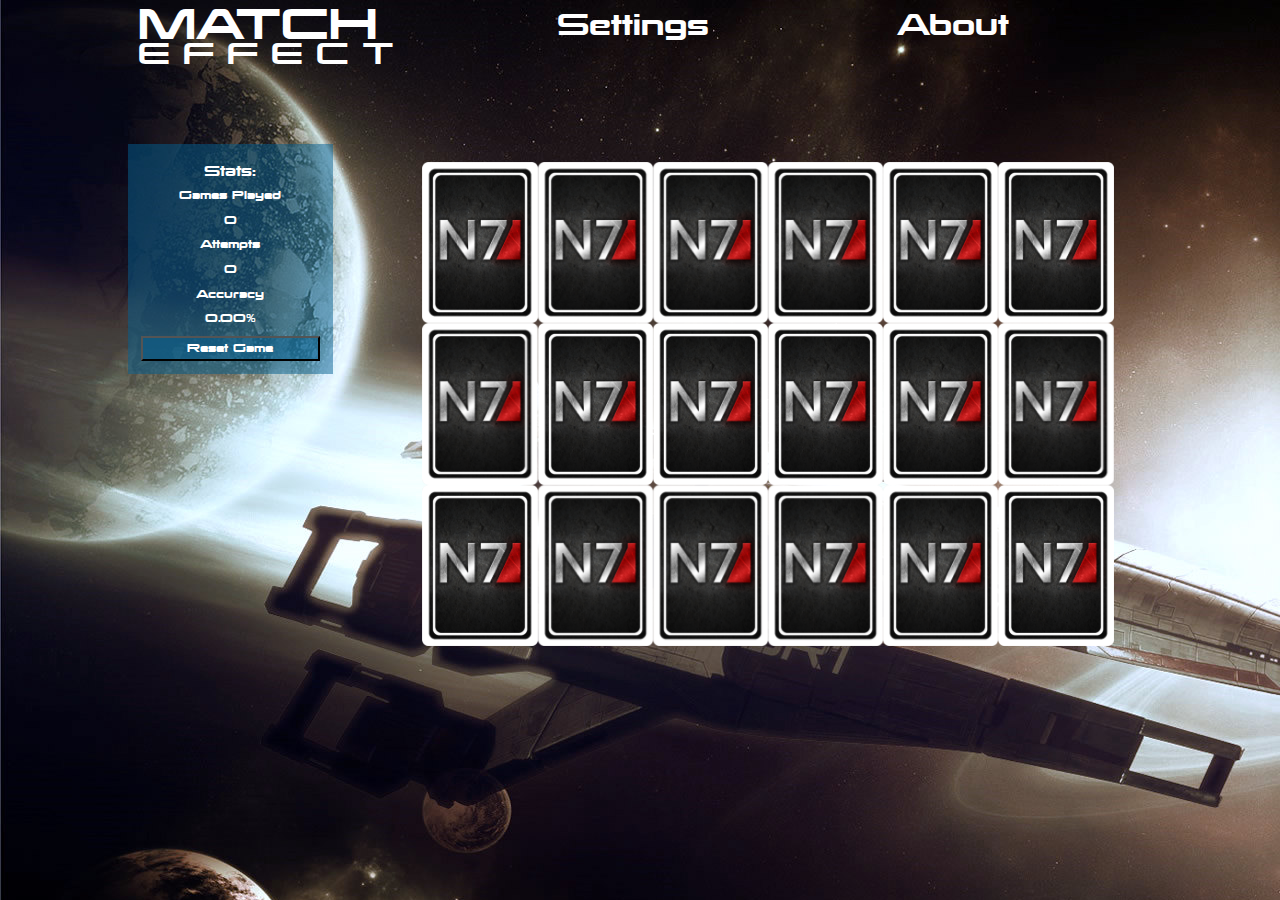
<file: index.html>
<!DOCTYPE html>
<html>

<head>
    <meta name="viewport" content="initial-scale=1, user-scalable=no">
    <title>Match Effect</title>

    <!-- CSS files -->
    <link rel="stylesheet" href="style.css">
    <link rel="stylesheet" href="mobile_style.css">

    <!-- Third-party libraries -->
    <link rel="stylesheet" href="http://maxcdn.bootstrapcdn.com/bootstrap/3.3.4/css/bootstrap.min.css">
    <script src="https://code.jquery.com/jquery-2.1.4.min.js"></script>
    <script src="http://maxcdn.bootstrapcdn.com/bootstrap/3.3.4/js/bootstrap.min.js"></script>

    <!-- Javascript files -->
    <script src="main.js"></script>
    <script src="layout_manager.js"></script>
    <script src="cards_manager.js"></script>
    <script src="game.js"></script>
    <script src="globals.js"></script>
    <script src="stats_manager.js"></script>
    <script src="state_machine.js"></script>
    <script src="state.js"></script>
    <script src="rules_manager.js"></script>
    <script src="settings_manager.js"></script>
</head>

<body>
<div class="page-wrapper">

    <div class="header">
        <div id="logo">
            <a href="#">
                <h1>MATCH</h1>
                <p>E F F E C T</p>
            </a>
        </div>

        <div id="menu">
            <nav>
                <ul>
                    <li><button type="button" class="btn btn-link" data-toggle="modal" data-target="#settings-modal">Settings</button></li>
                    <li><button type="button" class="btn btn-link"><a href="about.html">About</a></button></li>
                </ul>
            </nav>
        </div>
    </div>



    <div id="game-container">
        <div id="game-area">
            <!--<input type="button" class="start-game" value="Start Game">-->
        </div>
    </div>

    <div class="stats-section">
        <div>
            <h1>Stats:</h1>
        </div>
        <div class="games-played">
            <div><p class="stats-label">Games Played</p></div>
            <div class="value"></div>
        </div>
        <div class="attempts">
            <div><p class="stats-label">Attempts</p></div>
            <div class="value"></div>
        </div>
        <div class="accuracy">
            <div><p class="stats-label">Accuracy</p></div>
            <div class="value"></div>
        </div>
        <input type="button" class="reset" value="Reset Game">
    </div>
</div>

<div id="settings-modal" class="modal fade" role="dialog">
    <div class="modal-dialog modal-sm">

        <div class="modal-content modal-backdrop">
            <div class="modal-header">
                <button type="button" class="close" data-dismiss="modal">&times;</button>
                <h2 class="modal-title">Settings</h2>
            </div>
            <div class="modal-body">
                <div id="radio-btns-size">
                    <h4>Board Size</h4>
                    <input type="radio" name="total-pairs" value="4"/> 8 Cards<br>
                    <input type="radio" name="total-pairs" value="5"/> 10 Cards<br>
                    <input type="radio" name="total-pairs" value="6"/> 12 Cards<br>
                    <input type="radio" name="total-pairs" value="8"/> 16 Cards<br>
                    <input type="radio" name="total-pairs" value="9" checked/> 18 Cards<br>
                    <input type="radio" name="total-pairs" value="-1"/> Random
                </div>
            </div>
            <div class="modal-footer">
                <button id="button-close-and-set" type="button" data-dismiss="modal">Close</button>
            </div>
        </div>

    </div>
</div>

</body>

</html>
</file>
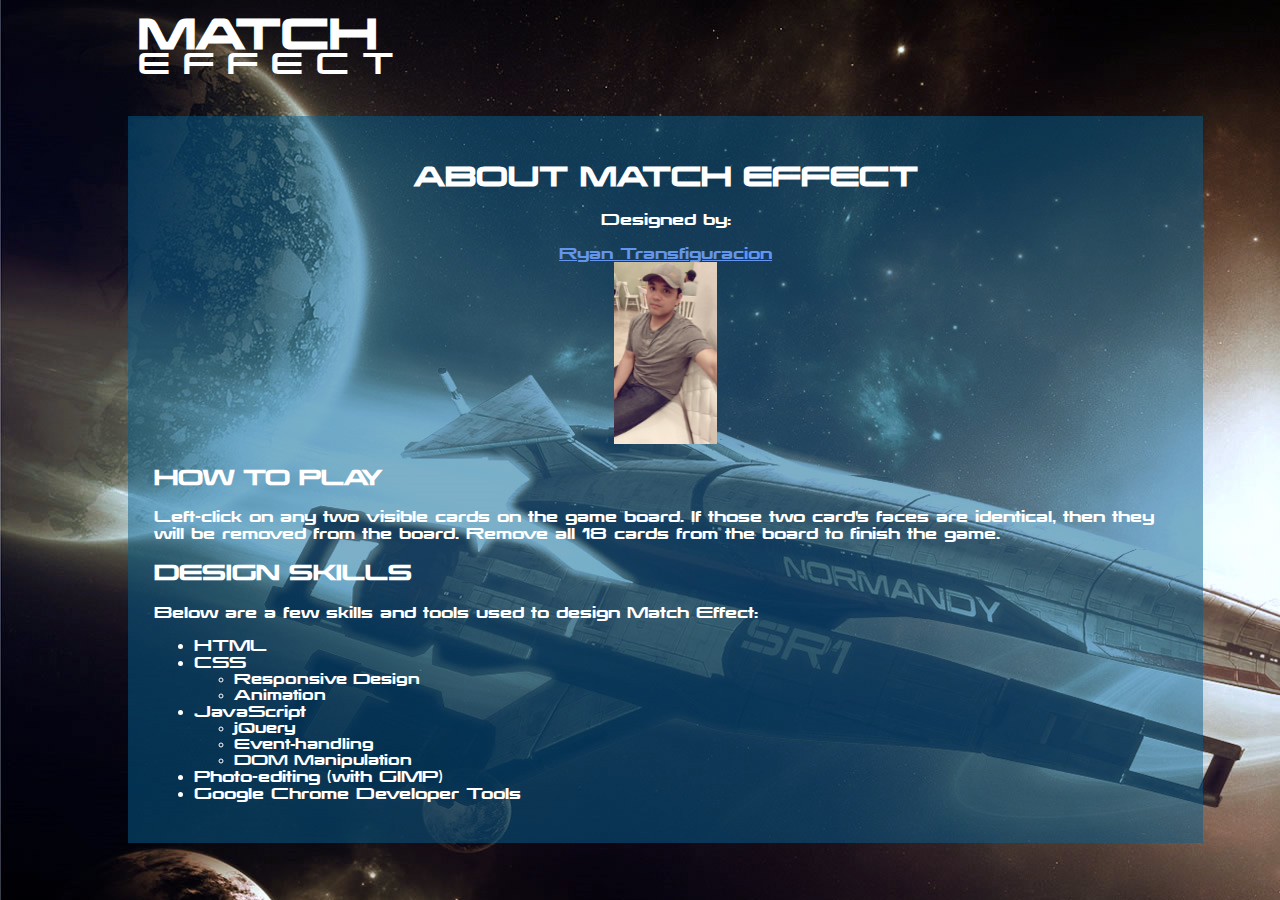
<file: about.html>
<!DOCTYPE html>
<html>

<head>
    <meta name="viewport" content="initial-scale=1, user-scalable=no">
    <title>About Match Effect</title>
    <link rel="stylesheet" href="style.css">
    <link rel="stylesheet" href="mobile_style.css">
</head>

<body>
<div class="page-wrapper">

    <div class="header">
        <div id="logo">
            <a href="index.html">
                <h1>MATCH</h1>
                <p>E F F E C T</p>
            </a>
        </div>
    </div>

    <div id="about-section">
        <h2>About Match Effect</h2>
        <div id="designed-by">
            <p>
                Designed by:
            </p>
            <a href="../portfolio/index.html">Ryan Transfiguracion</a>
            <br>
            <a href="../portfolio/index.html"><img src="assets/images/me01.jpg"></a>
        </div>
        <div id="description">
            <h3>How to Play</h3>
            <p>
                Left-click on any two visible cards on the game board.  If those two card's faces are identical, then they will be removed from the board.  Remove all 18 cards from the board to finish the game.
            </p>
            <h3>Design Skills</h3>
            <p>Below are a few skills and tools used to design Match Effect:
                <ul>
                    <li>HTML</li>
                    <li>CSS
                        <ul>
                            <li>Responsive Design</li>
                            <li>Animation</li>
                        </ul>
                    </li>
                    <li>JavaScript
                        <ul>
                            <li>jQuery</li>
                            <li>Event-handling</li>
                            <li>DOM Manipulation</li>
                        </ul>
                    </li>
                    <li>Photo-editing (with GIMP)</li>
                    <li>Google Chrome Developer Tools</li>
                </ul>
            </p>

        </div>
    </div>

</div> <!--.page-wrapper-->
</body>

</html>
</file>
<file: style.css>
@font-face
{
    font-family: korataki;
    src: url("assets/fonts/korataki.ttf");
}

body
{
    background-image: url("assets/images/wallpaper02.jpg");
    background-repeat: no-repeat;
    background-position: top left;
    background-attachment: fixed;
}

#settings-modal
{
    font-family: korataki;
    color: white;
}

.modal-header, .modal-body, .modal-footer
{
    background-color: rgba(3, 95, 145, .8);
}

.modal-footer>button
{
    width: 10vw;
    /*height: 2vw;*/
    font-family: korataki;
    /*font-size: 0.8vw;*/
    color: white;
    background-color: rgba(3, 95, 145, .5);
    text-align: center;
}

div.page-wrapper
{
    /*border: 1px solid white;*/
    position: relative;
    font-family: korataki;
    color: white;
    width: 80vw;
    /*height: 98vh;*/
    margin: auto auto;
}

div.anim-quake
{
    animation-name: screen-shake;
    animation-duration: .5s;
}

@keyframes screen-shake
{
    10%  {right: .25vw; bottom: .25vw; }
    20%  {right: -.5vw; bottom: -.5vw; }
    30%  {right: .25vw; bottom: -.5vw; }
    40%  {right: -.5vw; bottom: .25vw; }
    50%  {right: .25vw; bottom: .25vw; }
    60%  {right: -.5vw; bottom: -.5vw; }
    70%  {right: .25vw; bottom: -.5vw; }
    80%  {right: -.5vw; bottom: .25vw; }
    90%  {right: .25vw; bottom: .25vw; }
    100% {right: 0vw; bottom: 0vw; }
}

.header
{
    /*border: 1px solid red;*/
    position: absolute;
    top: 0%;
    height: 11vh;
    width: 100%;
    z-index: 200;
    /*overflow: hidden;*/
    display: inline-block;
}

.header>div
{
    display: inline-block;
}

.header>#logo
{
    margin-left: 1%;
    float: left;
}

.header>#logo>a
{
    text-decoration: none;
    color: white;
}

.header>#logo>a>h1
{
    font-size: 3vw;
    margin-top: 1%;
    margin-bottom: 0;
}

.header>#logo>a>p
{
    font-size: 2vw;
    margin-top: -0.7vw;
}

.header>#menu
{
    text-align: center;
    float: right;
    width: 74%;
}

.header>#menu>nav>ul
{
    list-style-type: none;
}

.header>#menu>nav>ul>li
{
    display: inline-block;
    margin: auto 3vw;
    width: 33%;
}

.header>#menu>nav>ul>li>button>a,
.header>#menu>nav>ul>li>a,
.header>#menu>nav>ul>li>button
{
    text-decoration: none;
    color: white;
    font-size: 2vw;
}



/* index.html STYLING*/
.stats-section
{
    /*border: 1px solid blue;*/
    position: relative;
    top: 16vh;
    width: 16vw;
    height: 60%;
    text-align: center;
    background-color: rgba(3, 95, 145, .5);
    display: inline-block;
    padding-bottom: 1vw;
}

.stats-section h1
{
    font-size: 1vw;
}

.stats-section p
{
    font-size: 0.8vw;
}

.stats-section input[type=button]
{
    width: 14vw;
    height: 2vw;
    font-family: korataki;
    font-size: 0.8vw;
    color: white;
    background-color: rgba(3, 95, 145, .5);
    text-align: center;
}

#game-container
{
    position: relative;
    float: right;
    top: 18vh;
    width: 60vw;
    height: 40vw;
}

#game-area
{
    /*border: 1px solid green;*/
    position: relative;
    /*top: 18vh;*/
    /*right: 4.5vw;*/
    /*float: right;*/
    width: 52vw;
    height: 36vw;
    margin: 0 auto;
    perspective: 1000px;
}

div.card
{
    transition-duration: .6s;
    transform-origin: 50% 50%;
    position: relative;
    width: 7.857vw;
    height: 11vw;
    display: inline-block;
    margin: .5vw .4vw;
    float: left;    
    transform-style: preserve-3d;
}

div.make-disappear
{
    display: none;
}

div.anim-shake
{
    animation-name: card-shake;
    animation-duration: .6s;
}

@keyframes card-shake
{
    10%  {right: .25vw;}
    20%  {right: -.5vw;}
    30%  {right: .25vw;}
    40%  {right: -.5vw;}
    50%  {right: .25vw;}
    60%  {right: -.5vw;}
    70%  {right: .25vw;}
    80%  {right: -.5vw;}
    90%  {right: .25vw;}
    100% {right: 0vw;}
}

div.card>span.back
{
    z-index: 200;
    position: absolute;
    max-width: 100%;
    max-height: 100%;
    transform-origin: 50% 50%;
    backface-visibility: hidden;
}

div.card>span.back>img
{
    max-width: 100%;
    max-height: 100%;
}

div.card>span.front
{
    z-index: 100;
    position: absolute;
    max-width: 100%;
    max-height: 100%;
    transform-origin: 50% 50%;
    transform: rotateY(180deg);

    /* Used when using the rotation animation. */
    backface-visibility: hidden;
}

div.card>span.front>img
{
    max-width: 100%;
    max-height: 100%;
}

/* Rotation animation */
/*div.card:hover>span.back
{
    transition-duration: .8s;
    z-index: 90;
    transform-origin: 50% 50%;
    transform: rotateY(-180deg);
    backface-visibility: hidden;
}

div.card:hover>span.front
{
    transition-duration: .8s;
    transform-origin: 50% 50%;
    transform: rotateY(360deg);
}*/

div.card>span.rotate-card-hide
{
    transition-duration: .8s;
    z-index: 90;
    transform-origin: 50% 50%;
    transform: rotateY(180deg);
}

div.card>span.rotate-card-show
{
    transition-duration: .8s;
    transform-origin: 50% 50%;
    transform: rotateY(0deg);
}

.rotate-card
{
    transition-duration: .6s;
    z-index: 90;
    transform-origin: 50% 50%;
    transform: rotateY(-180deg);
}

/*END index.html STYLING*/



/*about.html STYLING*/
#about-section
{
    position: relative;
    top: 12vh;
    width: 100%;
    margin: 0 auto;
    padding: 2vw;
    background-color: rgba(3, 95, 145, .5);
}

#about-section p,
#about-section li,
#about-section a
{
    font-size: 90%;
}


#about-section>h2
{
    text-transform: uppercase;
    text-align: center;
}

#about-section>#designed-by
{
    text-align: center;
}

#about-section>#designed-by>a
{
    color: cornflowerblue;
}

#about-section>#designed-by>a:visited
{
    color: cornflowerblue;
}

#about-section>#designed-by>a>img
{
    width: 8vw;
}

#about-section>#description>h3
{
    text-transform: uppercase;
}
/*END about.html STYLING*/
</file>
<file: mobile_style.css>
@media screen and (max-width: 800px)
{
    div.page-wrapper
    {
        width: 96vw;
    }

    .header
    {
        height: 5vh;
    }

    .header>#logo>a>h1
    {
        font-size: 4vw;
        margin-top: 1%;
        margin-bottom: 0;
    }

    .header>#logo>a>p
    {
        font-size: 2.7vw;
        margin-top: -0.7vw;
    }

    .header>#menu
    {
        position: relative;
        text-align: center;
        width: 71%;
    }

    .header>#menu>nav>ul>li>button>a,
    .header>#menu>nav>ul>li>a,
    .header>#menu>nav>ul>li>button
    {
        font-size: 3vw;
    }

    .stats-section
    {
        top: 7vh;
        width: 40vw;
        margin: 1vw 30vw;
        text-align: left;
    }

    .stats-section h1
    {
        font-size: 1.8vw;
        margin-left: 1vw;
    }
    .stats-section p
    {
        font-size: 1.8vw;
    }
    .stats-section>div
    {
        width: 100%;
        margin: .5vw auto;
    }
    .stats-section>div>div:first-of-type
    {
        width: 60%;
        display: inline-block;
        float: left;
        margin-left: 2.5%;
    }
    .stats-section>div>div:last-of-type
    {
        width: 35%;
        display: inline-block;
        float: right;
        text-align: right;
        margin-right: 2.5%;
    }
    .stats-section input[type=button]
    {
        width: 20vw;
        height: 4.5vw;
        font-size: 1.7vw;
        margin: 0.5vh 12vw;
    }

    #game-container
    {
        position: relative;
        display: flex;
        float: none;
        top: 6vh;
        margin: 0 auto;
        width: auto;
        height: auto;
    }

    #game-area
    {
        position: static;
        float: none;
        margin: 0 auto;
        width: 90vw;
        height: 180vw;
    }

    .modal-footer>button
    {
        width: 25vw;
    }
}
</file>
